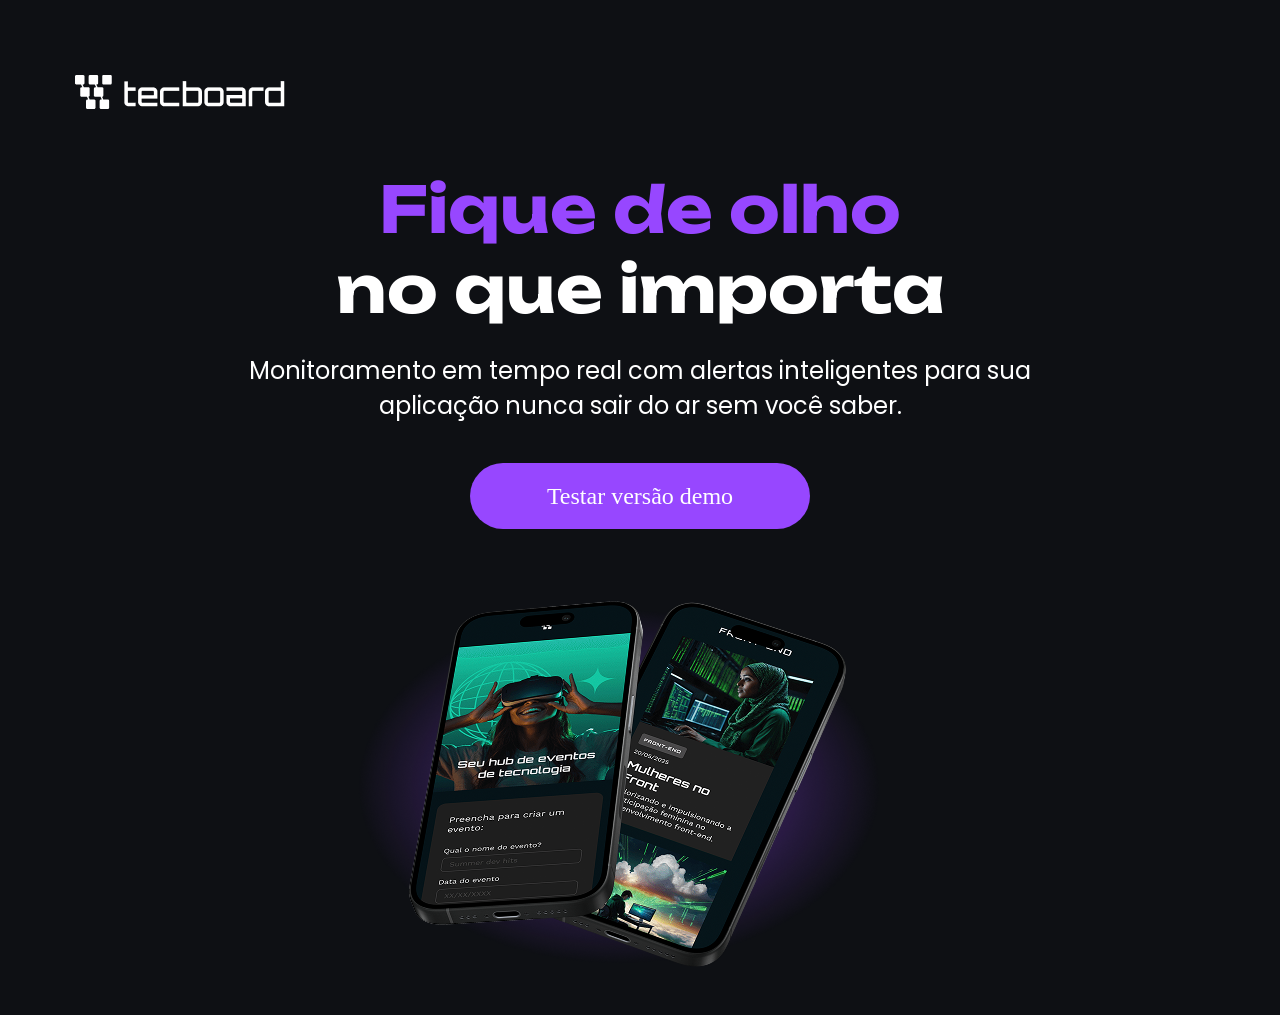
<file: FrontEnd/003Tecboard/index.html>
<!DOCTYPE html>
<html lang="pt-br">
<head>
    <meta charset="UTF-8">
    <meta name="viewport" content="width=device-width, initial-scale=1.0">
    <link rel="icon" href="Favicon-branco.svg" type="image/svg+xml">

    <link rel="stylesheet" href="css/style.css">

    <!-- Se for importar pela web, necessario puxar o link pelo fonts google
    <link rel="preconnect" href="https://fonts.googleapis.com">
    <link rel="preconnect" href="https://fonts.gstatic.com" crossorigin>
    <link href="https://fonts.googleapis.com/css2?family=Poppins:ital,wght@0,100;0,200;0,300;0,400;0,500;0,600;0,700;0,800;0,900;1,100;1,200;1,300;1,400;1,500;1,600;1,700;1,800;1,900&family=Unbounded:wght@200..900&display=swap" rel="stylesheet"> -->
    
    <title>Document</title>
</head>
<body>
    <header>
        <img src="img/Logo-branca.png" alt="Logo Tecboard na cor branca">
    </header>
    <main>
        <section>
            <h1>
                <span>Fique de olho</span><br>no que importa
            </h1>
            <p>Monitoramento em tempo real com alertas inteligentes para sua aplicação nunca sair do ar sem você saber.</p>
            <a href="#">Testar versão demo</a>
            <img src="img/celulares-sobrepostos-desktops.png" alt="Dois celulares sobrepostos com uma sombra roxa sobre eles">
        </section>
    </main>
</body>
</html>
</file>
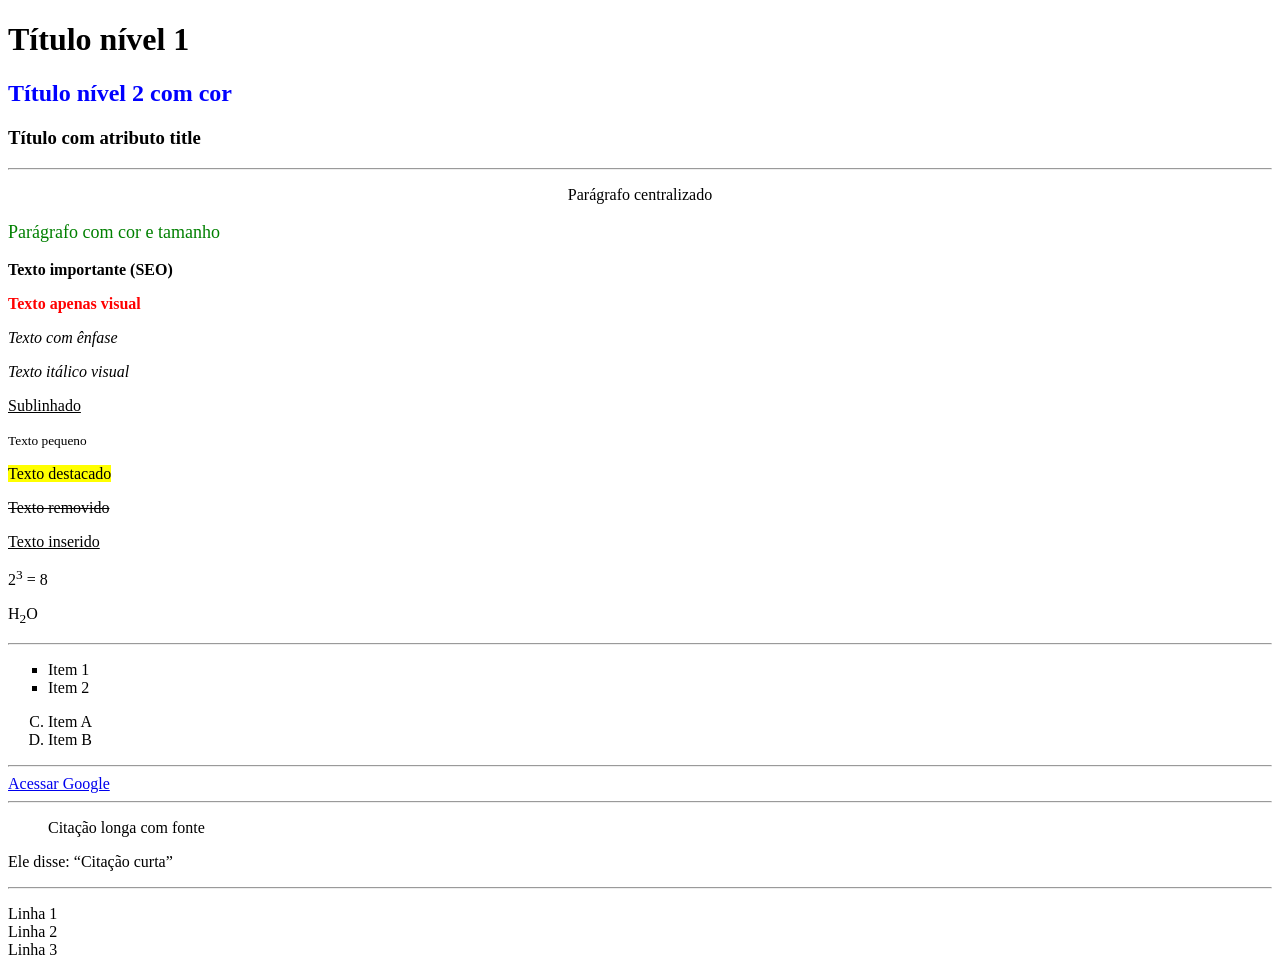
<file: FrontEnd/002htmlCSS/002aula.html>
<!DOCTYPE html>
<html lang="pt-br">

<head>
    <!-- charset define o conjunto de caracteres -->
    <meta charset="UTF-8">

    <!-- viewport ajuda na responsividade -->
    <meta name="viewport" content="width=device-width, initial-scale=1.0">

    <!-- título da página (aparece na aba do navegador) -->
    <title>Tags de Texto com Atributos</title>
</head>

<body>

    <!-- ================= TÍTULOS ================= -->
    <!-- id: identifica o elemento (usado em CSS/JS) -->
    <!-- class: agrupa elementos -->
    <h1 id="titulo-principal" class="titulo">Título nível 1</h1>

    <!-- style: aplica CSS direto (não recomendado em produção, mas útil para estudo) -->
    <h2 style="color: blue;">Título nível 2 com cor</h2>

    <!-- title: mostra uma dica ao passar o mouse -->
    <h3 title="Isso é uma dica">Título com atributo title</h3>

    <hr>

    <!-- ================= PARÁGRAFO ================= -->
    <!-- align (antigo/obsoleto, mas pode cair em prova) -->
    <p align="center">Parágrafo centralizado</p>

    <!-- style com múltiplas propriedades -->
    <p style="color: green; font-size: 18px;">
        Parágrafo com cor e tamanho
    </p>

    <!-- ================= NEGRITO / IMPORTÂNCIA ================= -->
    <p>
        <strong class="destaque">Texto importante (SEO)</strong>
    </p>

    <p>
        <b style="color:red;">Texto apenas visual</b>
    </p>

    <!-- ================= ITÁLICO ================= -->
    <p>
        <em title="Ênfase semântica">Texto com ênfase</em>
    </p>

    <p>
        <i style="font-style: italic;">Texto itálico visual</i>
    </p>

    <!-- ================= OUTRAS TAGS ================= -->
    <p><u style="text-decoration: underline;">Sublinhado</u></p>

    <p><small title="Texto menor">Texto pequeno</small></p>

    <p><mark style="background-color: yellow;">Texto destacado</mark></p>

    <p><del datetime="2025-01-01">Texto removido</del></p>

    <p><ins cite="https://exemplo.com">Texto inserido</ins></p>

    <!-- ================= SUB / SUP ================= -->
    <p>2<sup title="potência">3</sup> = 8</p>
    <p>H<sub title="índice">2</sub>O</p>

    <hr>

    <!-- ================= LISTAS ================= -->
    <!-- type define o tipo de marcador -->
    <ul type="square">
        <li>Item 1</li>
        <li>Item 2</li>
    </ul>

    <!-- start define o número inicial -->
    <ol type="A" start="3">
        <li>Item A</li>
        <li>Item B</li>
    </ol>

    <hr>

    <!-- ================= LINKS ================= -->
    <!-- href: destino do link -->
    <!-- target: onde abrir (_blank abre nova aba) -->
    <!-- title: dica ao passar mouse -->
    <a href="https://www.google.com" target="_blank" title="Ir para o Google">
        Acessar Google
    </a>

    <hr>

    <!-- ================= CITAÇÕES ================= -->
    <blockquote cite="https://exemplo.com">
        Citação longa com fonte
    </blockquote>

    <p>
        Ele disse: <q cite="https://exemplo.com">Citação curta</q>
    </p>

    <hr>

    <!-- ================= QUEBRA DE LINHA ================= -->
    <p>
        Linha 1 <br>
        Linha 2 <br>
        Linha 3
    </p>

</body>

</html>
</file>
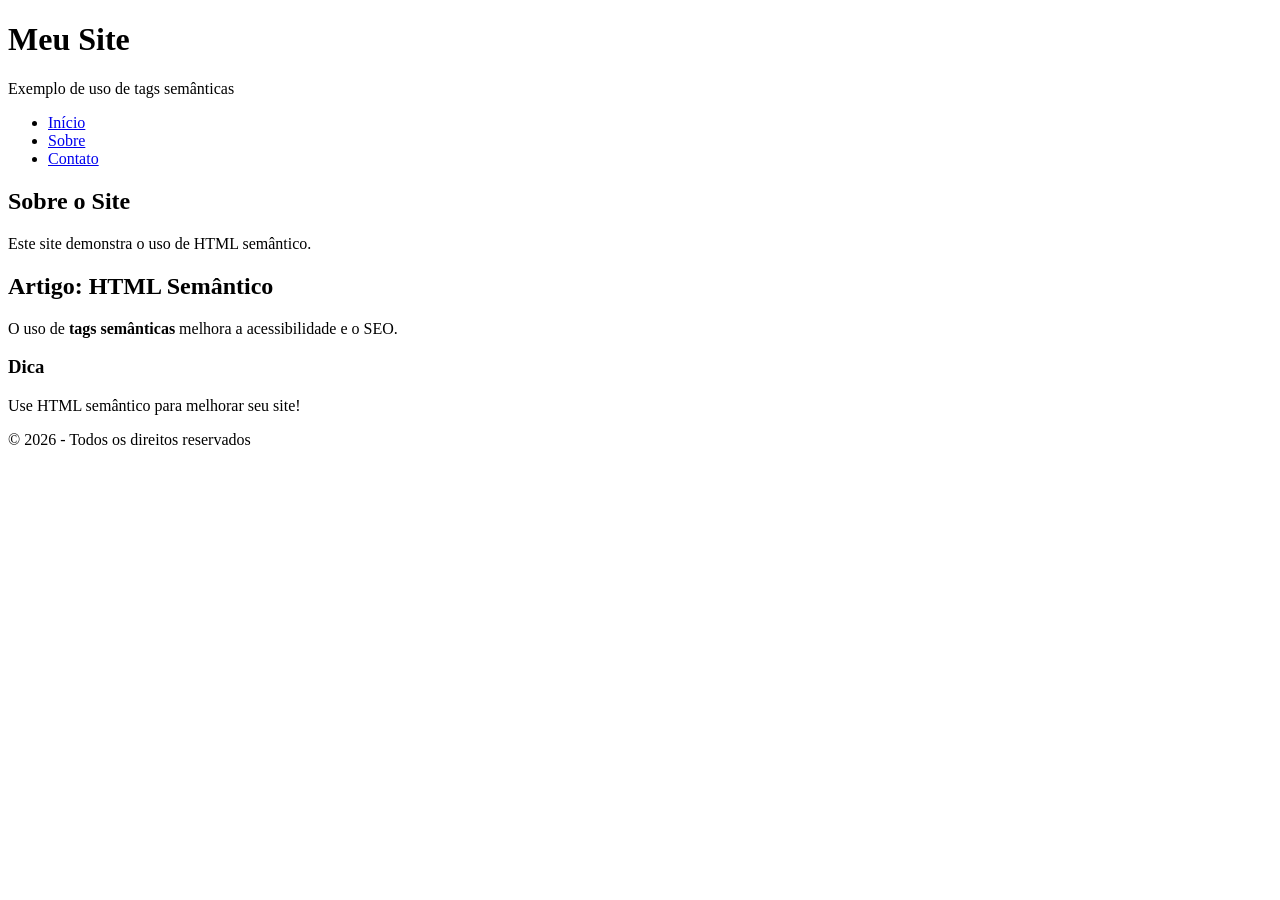
<file: FrontEnd/002htmlCSS/003aula.html>
<!DOCTYPE html>
<html lang="pt-br">

<head>
    <meta charset="UTF-8">
    <meta name="viewport" content="width=device-width, initial-scale=1.0">
    <title>Tags Semânticas HTML</title>
</head>

<body>

    <!-- ================= HEADER ================= -->
    <!-- Representa o cabeçalho da página ou de uma seção -->
    <header>
        <h1>Meu Site</h1>
        <p>Exemplo de uso de tags semânticas</p>
    </header>

    <!-- ================= NAV ================= -->
    <!-- Área de navegação (menus, links principais) -->
    <nav>
        <ul>
            <li><a href="#">Início</a></li>
            <li><a href="#">Sobre</a></li>
            <li><a href="#">Contato</a></li>
        </ul>
    </nav>

    <!-- ================= MAIN ================= -->
    <!-- Conteúdo principal da página (só pode ter um) -->
    <main>

        <!-- ================= SECTION ================= -->
        <!-- Agrupa conteúdos relacionados -->
        <section>
            <h2>Sobre o Site</h2>
            <p>Este site demonstra o uso de HTML semântico.</p>
        </section>

        <!-- ================= ARTICLE ================= -->
        <!-- Conteúdo independente (post, notícia, blog) -->
        <article>
            <h2>Artigo: HTML Semântico</h2>
            <p>
                O uso de <strong>tags semânticas</strong> melhora a
                acessibilidade e o SEO.
            </p>
        </article>

        <!-- ================= ASIDE ================= -->
        <!-- Conteúdo secundário (lateral, dicas, anúncios) -->
        <aside>
            <h3>Dica</h3>
            <p>Use HTML semântico para melhorar seu site!</p>
        </aside>

    </main>

    <!-- ================= FOOTER ================= -->
    <!-- Rodapé da página -->
    <footer>
        <p>&copy; 2026 - Todos os direitos reservados</p>
    </footer>

</body>

</html>
</file>
<file: FrontEnd/003Tecboard/css/style.css>
/* Definicao de fonte */

@font-face {
    font-family: "Unbounded";
    src: url("../fonts/Unbounded-Bold.ttf") format("truetype");
    font-weight: 700;
    font-style: normal;
    font-display: swap;
}

@font-face {
    font-family: "Poppins";
    src: url("../fonts/Poppins-Regular.ttf") format("truetype");
    font-weight: 400;
    font-style: normal;
    font-display: swap;
}

/* Estilo desktop */

* {
    margin: 0;
    padding: 0;
    box-sizing: border-box;
}

header img{
    display: block;
    margin: 75px 0px 0px 75px;
}

body{
    background-color: #0E1014;
}
h1,p,a{
    color: #fff;
}

h1{
    font-size: 64px;
   /* font-size: 70px; */
    
     /*  baixando da web */
    
    font-family: "Unbounded", sans-serif;
    font-weight: bold;
    text-align: center;
    margin-top: 60px;
}

p{
    font-family: "Poppins", sans-serif;
    font-size: 24px;
    text-align: center;
    width: 792px;
    margin: 24px auto 0;
}

h1 span{
    color: #9747ff;
}
a{
    color: #fff;
    font-size: 24px;
    text-decoration: none;
    background-color: #9747ff;
    width: 340px;
    height: 66px;
    display: block;
    text-align: center;
    line-height: 66px;
    border-radius: 36px;
    margin: 40px auto 40px;
}

a:hover{
    background-color: #8233e8;
}

section img{
    display: block;
    width: 792px;
    height: 446px;
    margin: 0 auto;
}

@media(max-width: 768px){
    header img{
        margin: 65px 0 0 60px;
    }
    p{
        width: 648px;
    }

}

@media(max-width: 375px){
    header img{
        margin: 32px 0 0 16px;
    }
    h1{
        font-size: 40px;
    }
    p{
        font-size: 20px;
        width:340px;
    }
    a{
        font-size: 20px;
        width: 251px;
    }
    section img{    
        width: 340px;
        height: 230px;
    }

}
</file>
